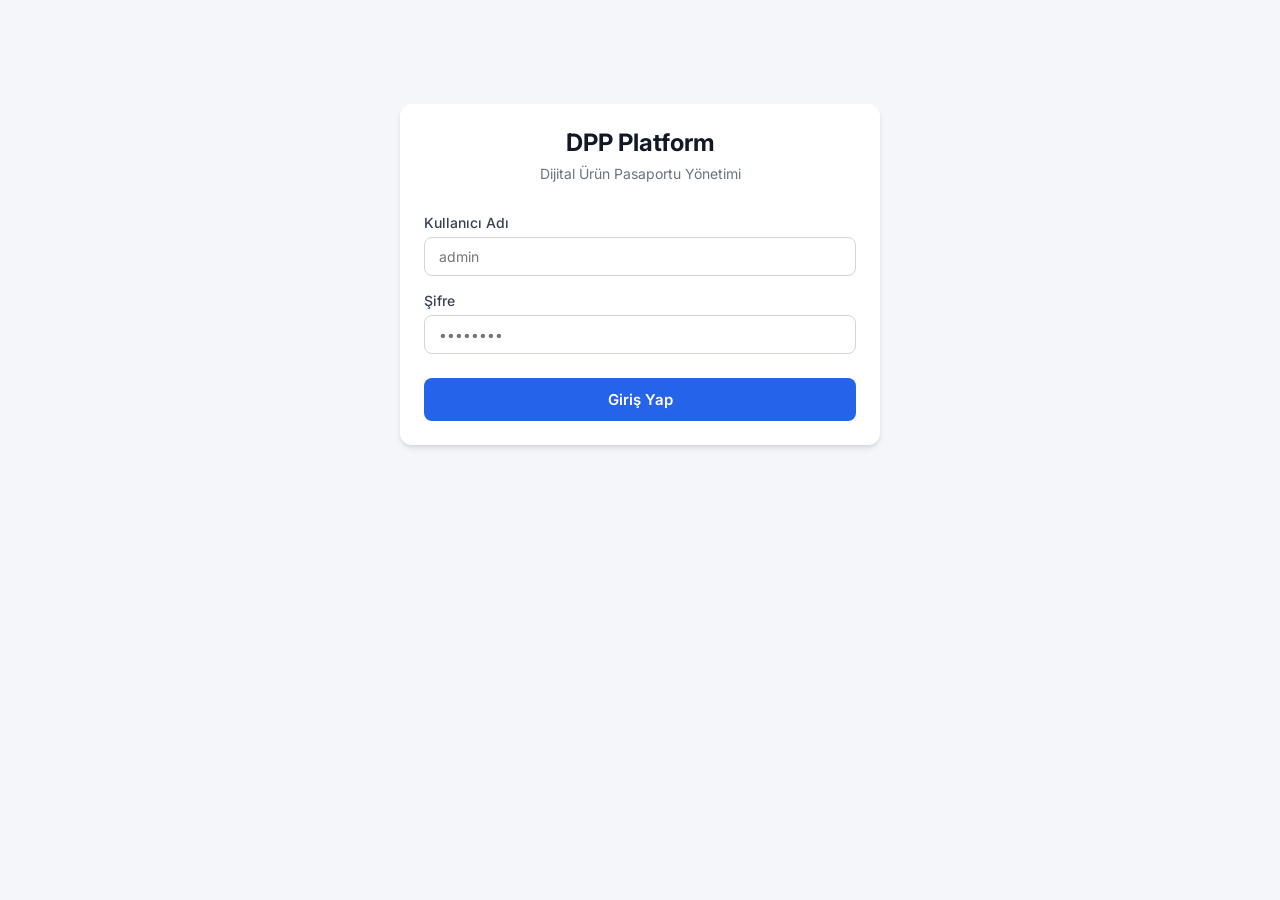
<file: index.html>
<!DOCTYPE html>
<html lang="tr">
<head>
  <meta charset="UTF-8">
  <meta name="viewport" content="width=device-width, initial-scale=1.0">
  <title>DPP Platform — Giriş</title>
  <link rel="stylesheet" href="style.css">
  <link href="https://fonts.googleapis.com/css2?family=Inter:wght@400;500;600;700&display=swap" rel="stylesheet">
</head>
<body>

  <div class="container" style="margin-top: 80px;">
    <div class="card">

      <div style="text-align:center; margin-bottom: 32px;">
        <h1 style="font-size: 24px; font-weight: 700; color: #111827; margin: 0;">DPP Platform</h1>
        <p style="color: #6b7280; margin-top: 8px; font-size: 14px;">Dijital Ürün Pasaportu Yönetimi</p>
      </div>

      <div style="margin-bottom: 16px;">
        <label style="display:block; font-size:14px; font-weight:500; color:#374151; margin-bottom:6px;">
          Kullanıcı Adı
        </label>
        <input 
          type="text" 
          id="kullanici" 
          placeholder="admin" 
          style="border:1px solid #d1d5db; border-radius:8px; padding:10px 14px; width:100%; font-size:14px; box-sizing:border-box; font-family:Inter,sans-serif;"
        >
      </div>

      <div style="margin-bottom: 24px;">
        <label style="display:block; font-size:14px; font-weight:500; color:#374151; margin-bottom:6px;">
          Şifre
        </label>
        <input 
          type="password" 
          id="sifre" 
          placeholder="••••••••" 
          style="border:1px solid #d1d5db; border-radius:8px; padding:10px 14px; width:100%; font-size:14px; box-sizing:border-box; font-family:Inter,sans-serif;"
        >
      </div>

      <div id="hata" style="display:none; background:#fef2f2; border:1px solid #fecaca; color:#dc2626; padding:10px 14px; border-radius:8px; font-size:14px; margin-bottom:16px;">
        Kullanıcı adı veya şifre hatalı.
      </div>

      <button 
        onclick="girisYap()" 
        style="background:#2563eb; color:white; border:none; border-radius:8px; padding:12px 20px; width:100%; font-size:15px; font-weight:600; cursor:pointer; font-family:Inter,sans-serif;"
      >
        Giriş Yap
      </button>

    </div>
  </div>

  <script type="module">
    // If already logged in, redirect to dashboard
    if (localStorage.getItem('giris') === 'true') {
      console.log('Already logged in, redirecting to dashboard...')
      window.location.replace('/dashboard.html')
    }

    window.girisYap = function() {
      console.log('Login attempt started')
      const kullanici = document.getElementById('kullanici').value.trim()
      const sifre = document.getElementById('sifre').value.trim()
      const hata = document.getElementById('hata')

      console.log('Username:', kullanici)

      if (kullanici === 'admin' && sifre === 'admin123') {
        console.log('Credentials valid, setting session...')
        localStorage.setItem('giris', 'true')
        console.log('Session set, redirecting to dashboard...')
        
        // Use setTimeout to ensure localStorage is written
        setTimeout(() => {
          window.location.replace('/dashboard.html')
        }, 100)
      } else {
        console.log('Invalid credentials')
        hata.style.display = 'block'
      }
    }

    document.addEventListener('keydown', function(e) {
      if (e.key === 'Enter') window.girisYap()
    })
  </script>

</body>
</html>
</file>
<file: style.css>
@import url('https://fonts.googleapis.com/css2?family=Inter:wght@400;500;600;700&display=swap');

body {
  background-color: #f4f6f9;
  font-family: 'Inter', sans-serif;
  margin: 0;
  padding: 0;
}

button {
  background-color: #2563eb;
  color: #ffffff;
  border-radius: 8px;
  padding: 10px 20px;
  border: none;
  cursor: pointer;
}

input {
  border: 1px solid #d1d5db;
  border-radius: 8px;
  padding: 10px;
  width: 100%;
  box-sizing: border-box;
}

.card {
  background-color: #ffffff;
  border-radius: 12px;
  padding: 24px;
  box-shadow: 0 4px 6px -1px rgba(0, 0, 0, 0.1), 0 2px 4px -1px rgba(0, 0, 0, 0.06);
}

.container {
  max-width: 480px;
  margin: auto;
  padding: 24px;
}
</file>
